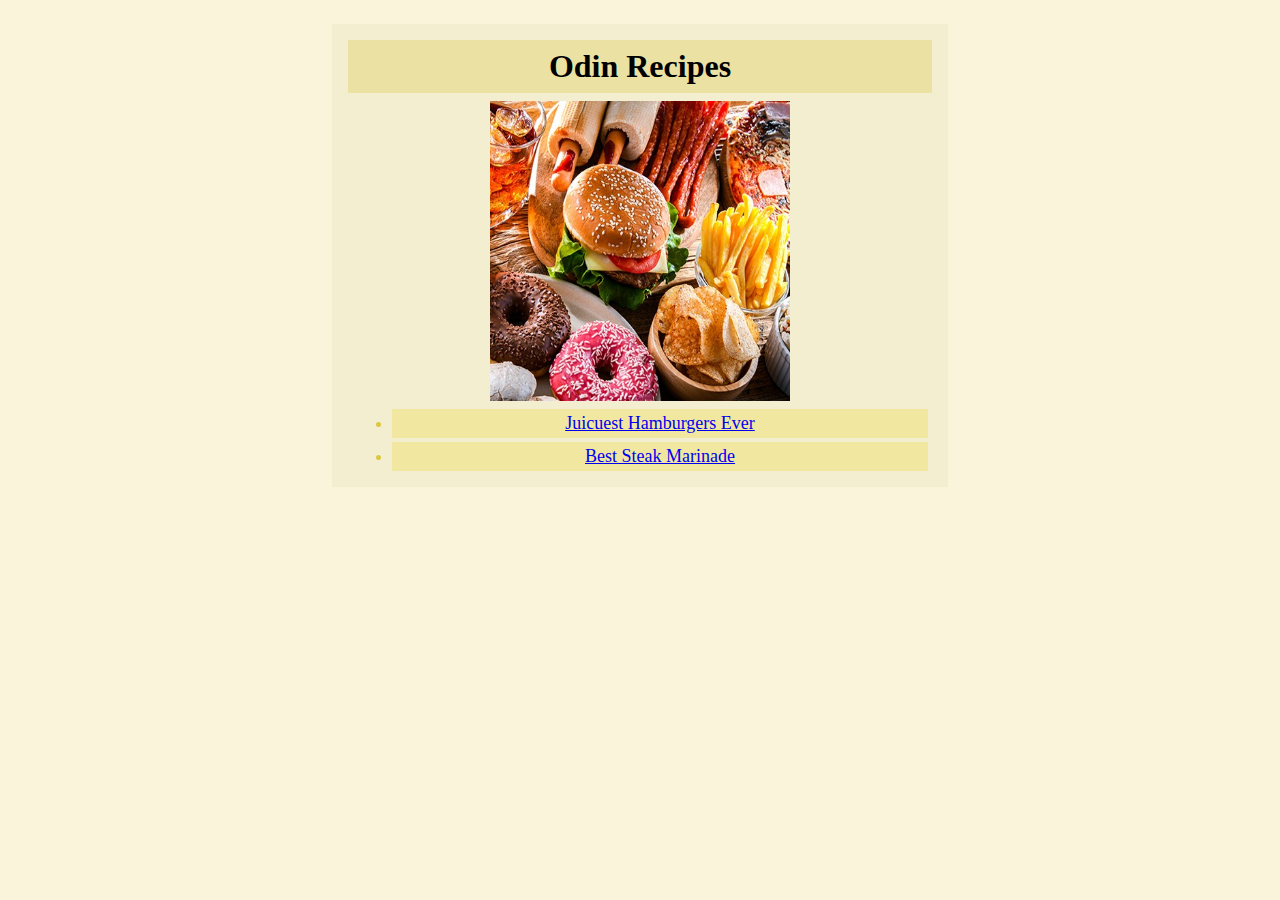
<file: index.html>
<!DOCTYPE html>
<html lang="en">
<head>
    <meta charset="UTF-8">
    <meta name="viewport" content="width=device-width, initial-scale=1.0">
    <title>Odin-Recipes</title>
    <link rel="stylesheet" href="style.css">
</head>

<body>
    <div class="container">
        <h1 >Odin Recipes</h1>
        <img src="images/food1.jpg" alt="food main page">
        <ul>
            <li> <a href="recipes/juiciest-hamburgers-ever.html" rel="noopener noreferrer" ><Bold>Juicuest Hamburgers Ever</Bold></a> </li>
            <li><a href="recipes/Best-Steak-marinade.html" rel="noopener noreferrer"> Best Steak Marinade</a></li>
         </ul>

    </div>
</body>
</html>
</file>
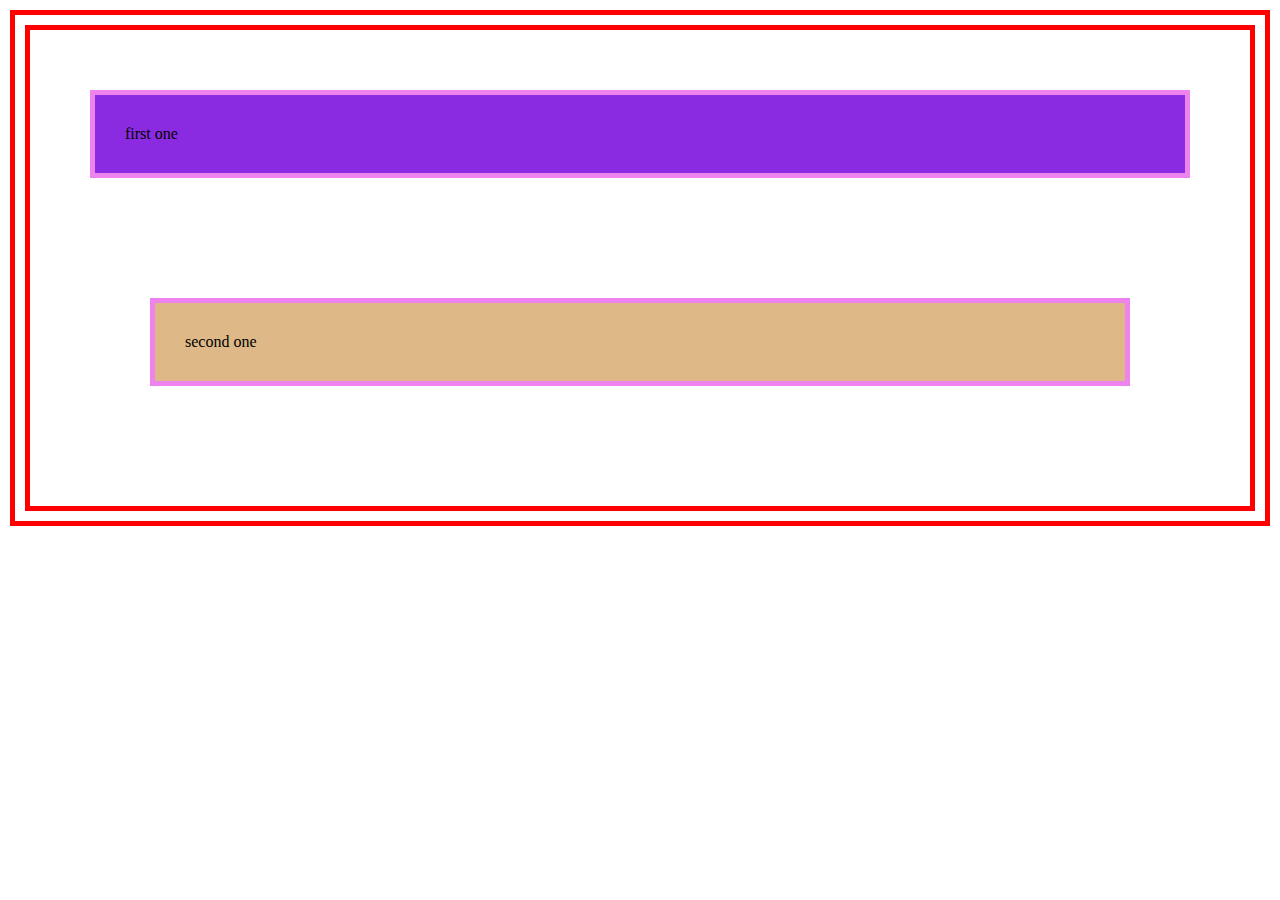
<file: learncss.html>
<!DOCTYPE html>
<html lang="en">
<head>
    <meta charset="UTF-8">
    <meta name="viewport" content="width=device-width, initial-scale=1.0">
    <link rel="stylesheet" href="./learn.css" />
    <title>Learning CSS More</title>
</head>
<body>
    
<p id="first">
    first one
</p>
<p id="second">
    second one
</p>

</body>
</html>
</file>
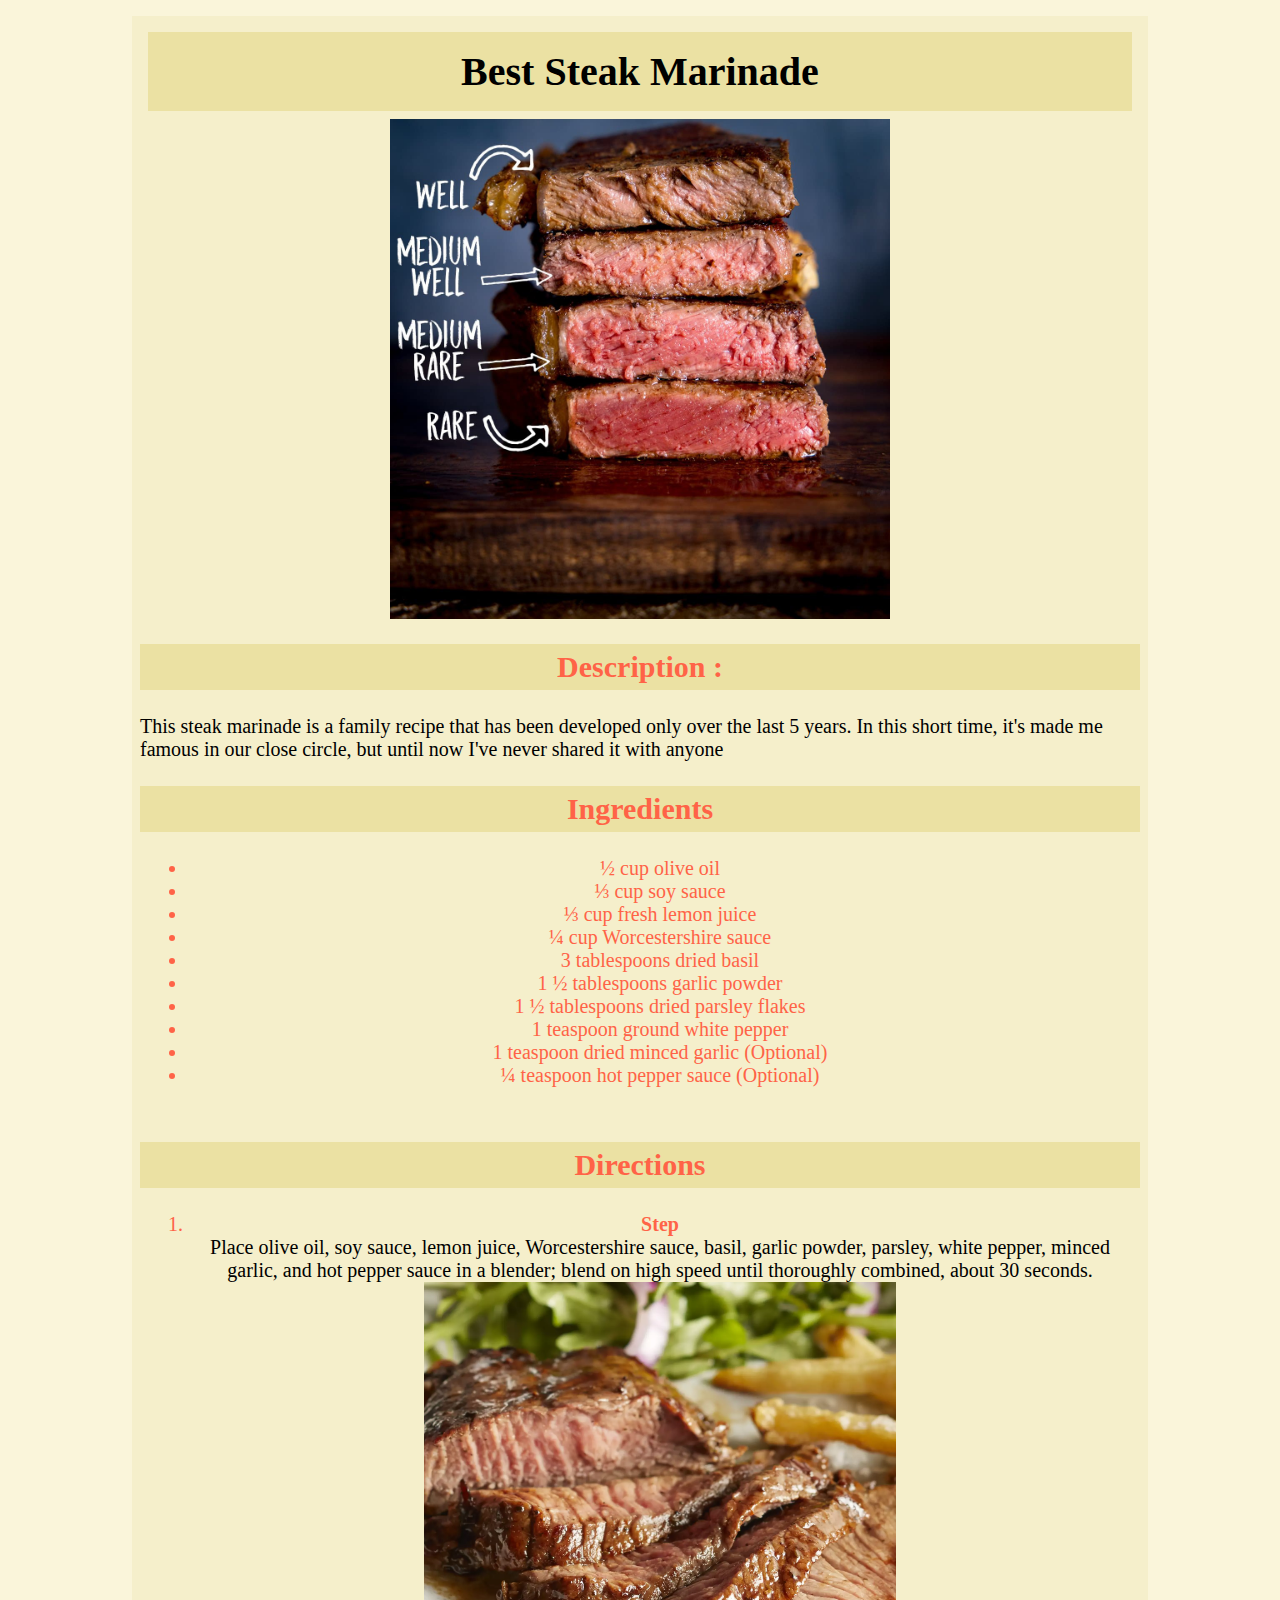
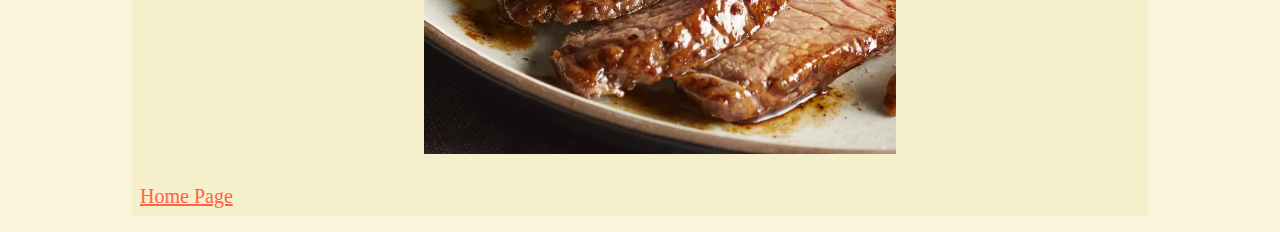
<file: recipes/Best-Steak-marinade.html>
<!DOCTYPE html>
<html lang="en">
<head>
    <meta charset="UTF-8">
    <meta name="viewport" content="width=device-width, initial-scale=1.0">
    <title>Best Steak Marinade</title>
    <link rel="stylesheet" href="../pages.css">
    
</head>
<body>
    <div class="container">
        <h1>Best Steak Marinade</h1>
        <img src="../images/Steak.jpg" alt="Steak Image">
        <h2>Description :</h2>
        <p> This steak marinade is a family recipe that has been developed only over the last 5 years. In this short time, it's made me famous in our close circle, but until now I've never shared it with anyone</p>
        <h2>Ingredients</h2>
        <ul>
            <li>½ cup olive oil</li>
            <li>⅓ cup soy sauce</li>
            <li>⅓ cup fresh lemon juice</li>
            <li>¼ cup Worcestershire sauce</li>
            <li>3 tablespoons dried basil</li>
            <li>1 ½ tablespoons garlic powder</li>
            <li>1 ½ tablespoons dried parsley flakes</li>
            <li>1 teaspoon ground white pepper</li>
            <li>1 teaspoon dried minced garlic (Optional)</li>
            <li>¼ teaspoon hot pepper sauce (Optional)</li>
        </ul>
        <br>
        <h2>Directions</h2>
        <ol>
            <li><B>Step</B></li>
                <p>Place olive oil, soy sauce, lemon juice, Worcestershire sauce, basil, garlic powder, parsley, white pepper, minced garlic, and hot pepper sauce in a blender; blend on high speed until thoroughly combined, about 30 seconds.</p>
                <img src="../images/steak-step1.webp" alt="Steak meat">
        </ol>

        <br>
        <a href="../index.html" rel="noopener noreferrer">Home Page</a>
    </div>
</body>
</html>
</file>
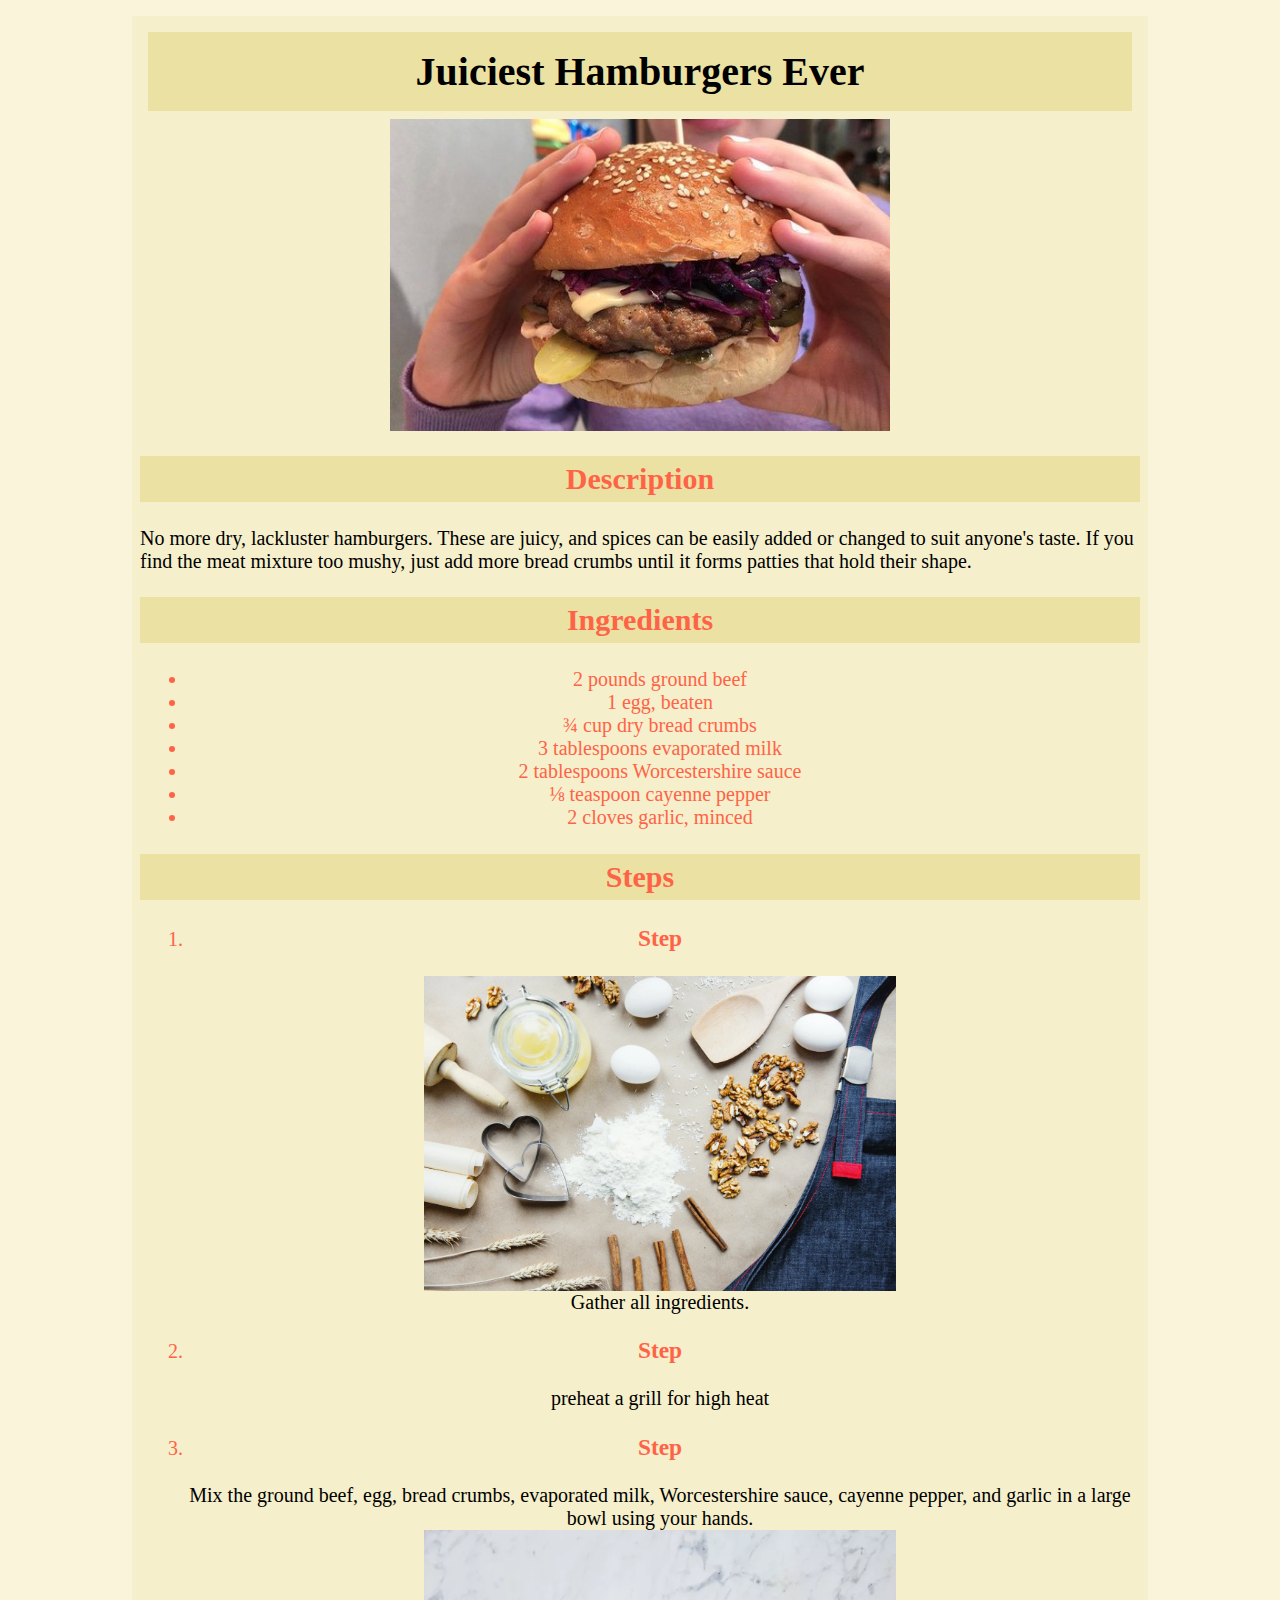
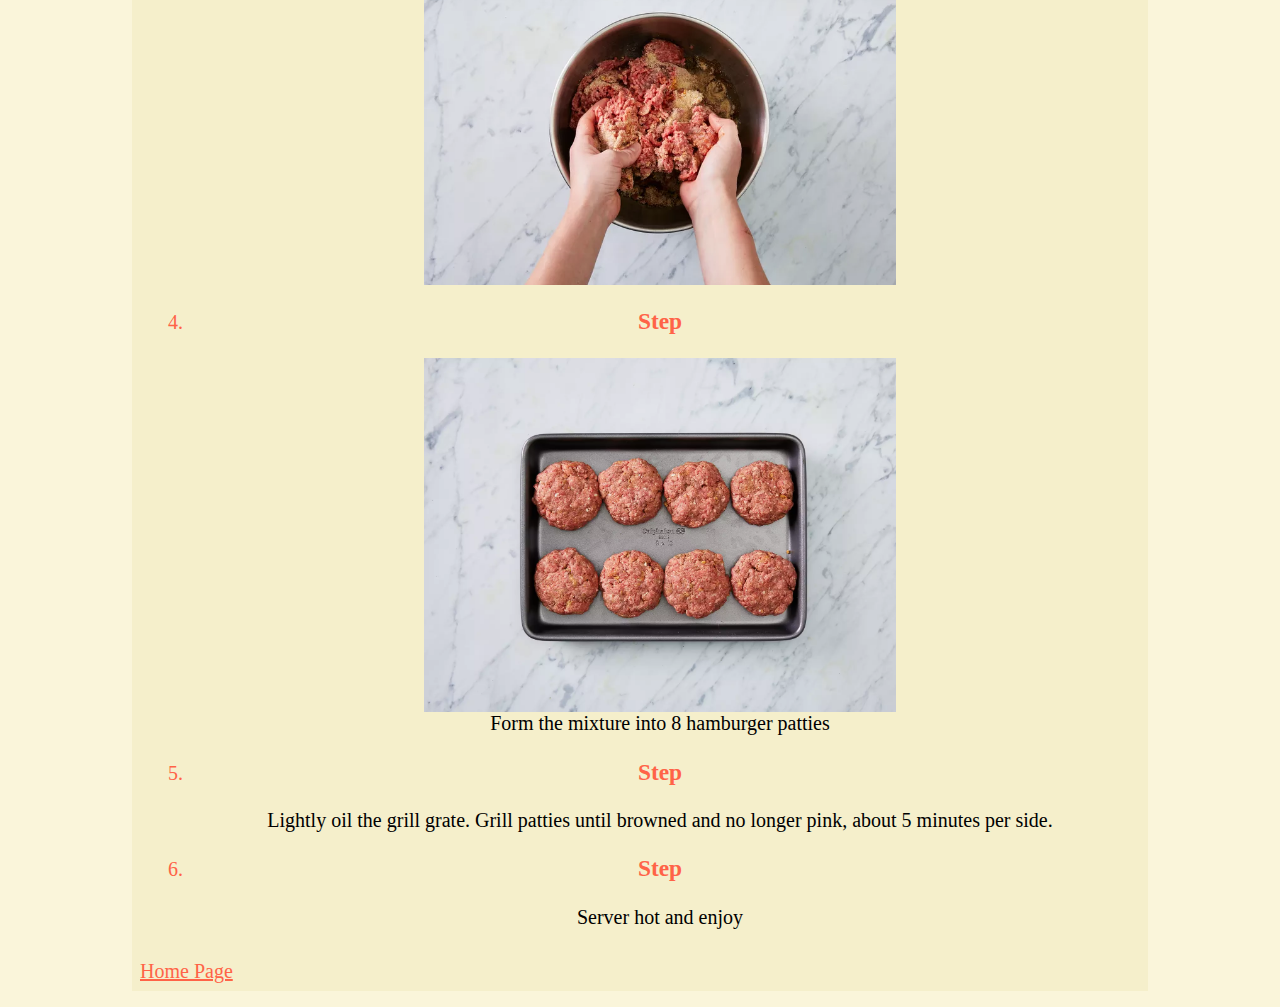
<file: recipes/juiciest-hamburgers-ever.html>
<!DOCTYPE html>
<html lang="en">
<head>
    <meta charset="UTF-8">
    <meta name="viewport" content="width=device-width, initial-scale=1.0">
    <title>Juiciest Hamburgers Ever</title>
    <link rel="stylesheet" href="../pages.css">
</head>
<body>
    <div class="container">
        <h1> Juiciest Hamburgers Ever</h1>
        <img src="../images/hamburger.jpg" alt="Juicy Hamburger picture">
        <h2>Description</h2>
        <p>No more dry, lackluster hamburgers. These are juicy, and spices can be easily added or changed to suit anyone's taste. If you find the meat mixture too mushy, just add more bread crumbs until it forms patties that hold their shape.</p>
        <h2>Ingredients</h2>
        <ul>
           <li>2 pounds ground beef</li>
            <li>1 egg, beaten</li>
            <li>¾ cup dry bread crumbs</li>
            <li>3 tablespoons evaporated milk</li>
            <li>2 tablespoons Worcestershire sauce</li>
            <li>⅛ teaspoon cayenne pepper</li>
            <li>2 cloves garlic, minced</li>
        </ul>

        <h2>Steps</h2>
        <ol>
            <li> <h3>Step</h3></li> 
                <img src="../images//ingredients.jpeg" alt="Ingredients on a table">
                <p>Gather all ingredients.</p>
            <li><h3>Step</h3></li>
                <p>preheat a grill for high heat</p>
            <li><h3>Step</h3></li>
                <p>Mix the ground beef, egg, bread crumbs, evaporated milk, Worcestershire sauce, cayenne pepper, and garlic in a large bowl using your hands.</p>
                <img src="../images/mix.webp" alt="mixing meat in a boil">
            <li><h3>Step</h3></li>
                <img src="../images/hamburger-step4.webp" alt="meat cercles in a oven plat">
                <p>Form the mixture into 8 hamburger patties</p>
            <li><h3>Step</h3></li>
                <p>Lightly oil the grill grate. Grill patties until browned and no longer pink, about 5 minutes per side.</p>
            <li><h3>Step</h3></li>
                <p>Server hot and enjoy</p>
         
        </ol>


        <br>
        <a href="../index.html" rel="noopener noreferrer"> Home Page</a>
    </div>
</body>
</html>
</file>
<file: style.css>
body{
background:#faf5da;

}

.container{
    background: #f3eecf;
    width: 600px;
    margin: 24px auto;
    padding: 8px;
   

   
}

h1{
    

    margin: 8px;
    padding: 8px ;
    text-align: center;
    background: #ebe1a3;
    
}


img{

    width: 50%;
    height: 300px;
    display: block;
    margin: 8px auto ;
    
    

}
ul ,
ol{
    color: #e4d355 ;
    
    margin: 8px;

}


li{
    background-color:#f1e7a0 ;
    color: #dac844 ;
    text-align: center;
    padding: 4px ;
    margin: 4px;
}

a{
    font-size: 18px;

}
</file>
<file: learn.css>
*{
margin: 10PX;
padding: 0;
border: 5PX solid red;
}

#first{
background-color: blueviolet;
border: 5px solid violet;
margin: 60px;
padding: 30px;


}
button{
    padding: 50px;
    margin: 10px;
}

#second{
background-color: burlywood;
border: 5px solid violet;
margin: 120px;
padding:30px;
}
</file>
<file: pages.css>
body{
    background:#faf5da;

}


.container{
    background-color: #f5efcb;
    width: 1000px;
    margin: 16px auto;
    padding: 8px;
   
    font-size: 20px;

}

h1{
   
    background: #ebe1a3;
    text-align: center;
    margin: 8px;
    padding: 16px;
    
}

h2{
   
    background:#ebe1a3;
    text-align: center;
    padding :6px ;

}

img{
    display: block;
    margin-left: auto;
    margin-right: auto;
    width: 50%;
    


}

ul ,
ol{
    font-size: 20px;
    margin: 8px;
    text-align: center;
   

}

h2{

    
    color: tomato;
}

p{
    margin:0px auto;
   

}

li{
   
    color: tomato;

}

a{
color: tomato;

}
</file>
